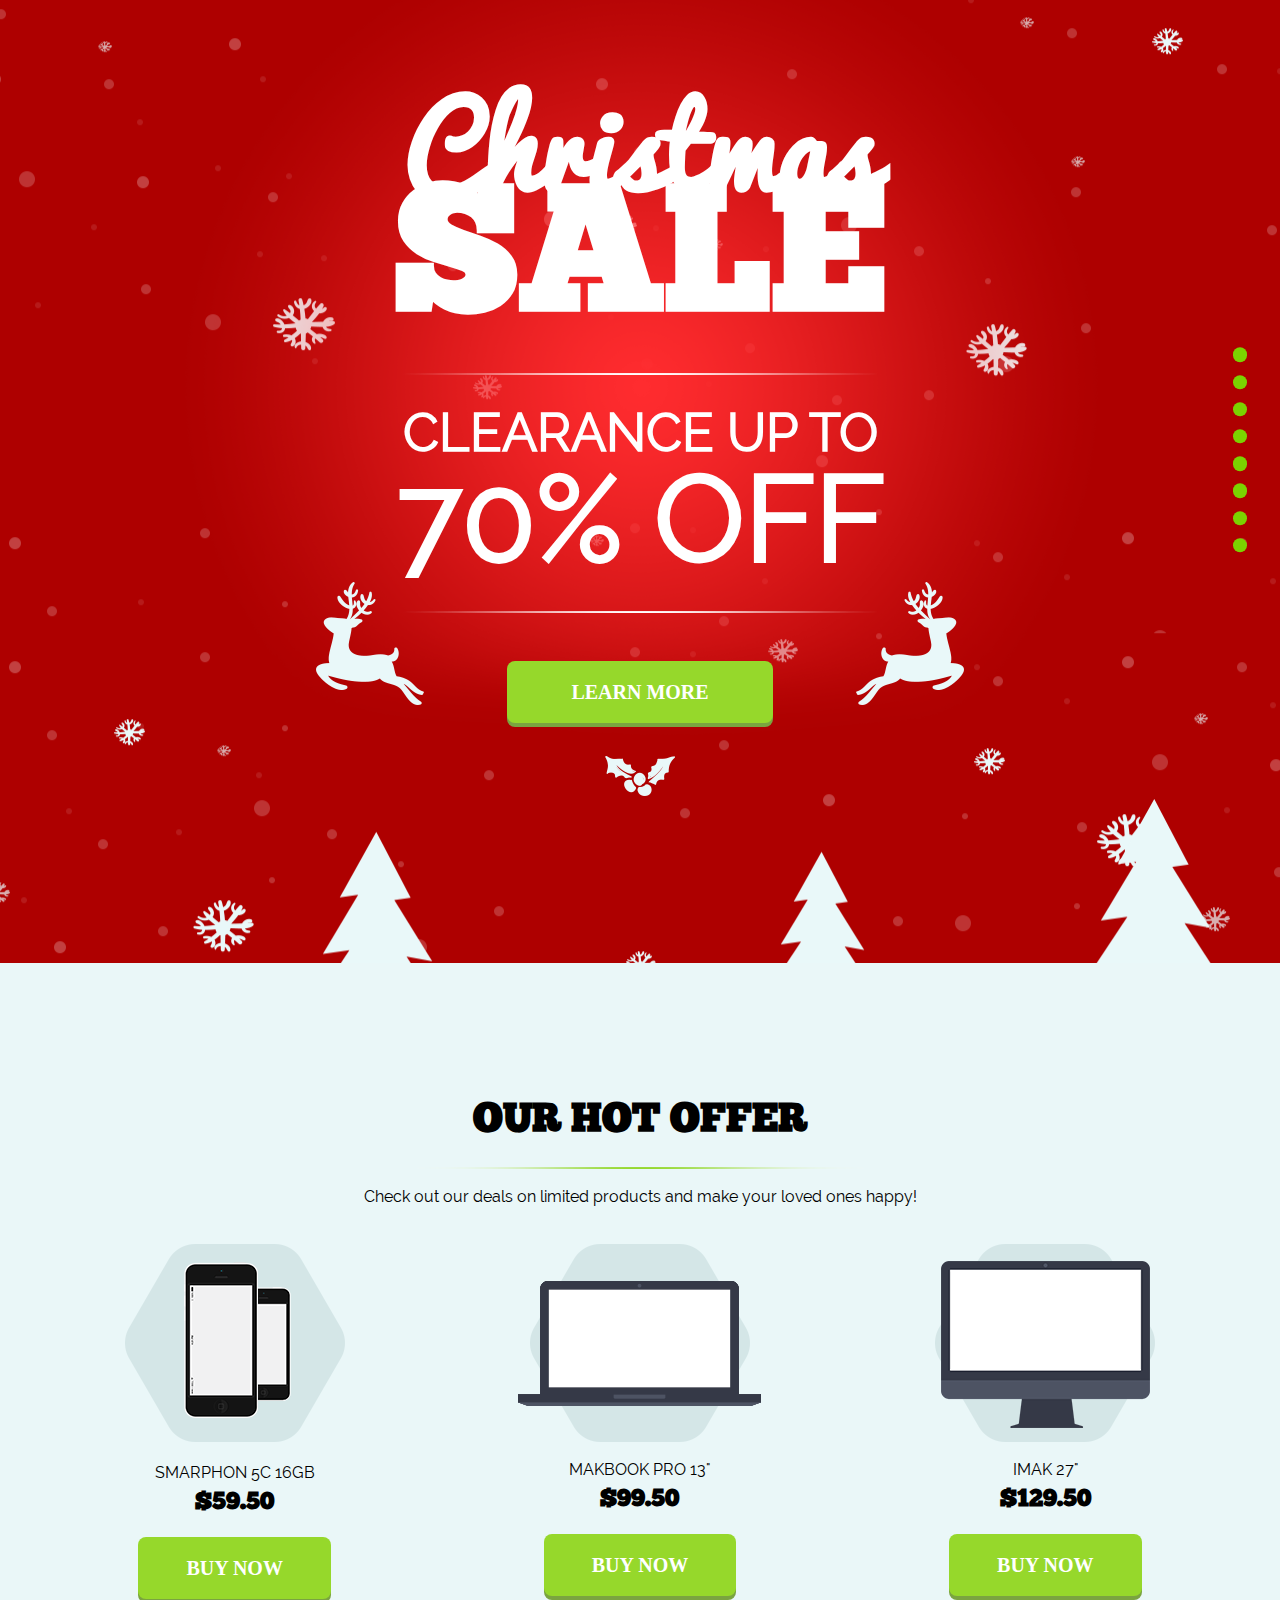
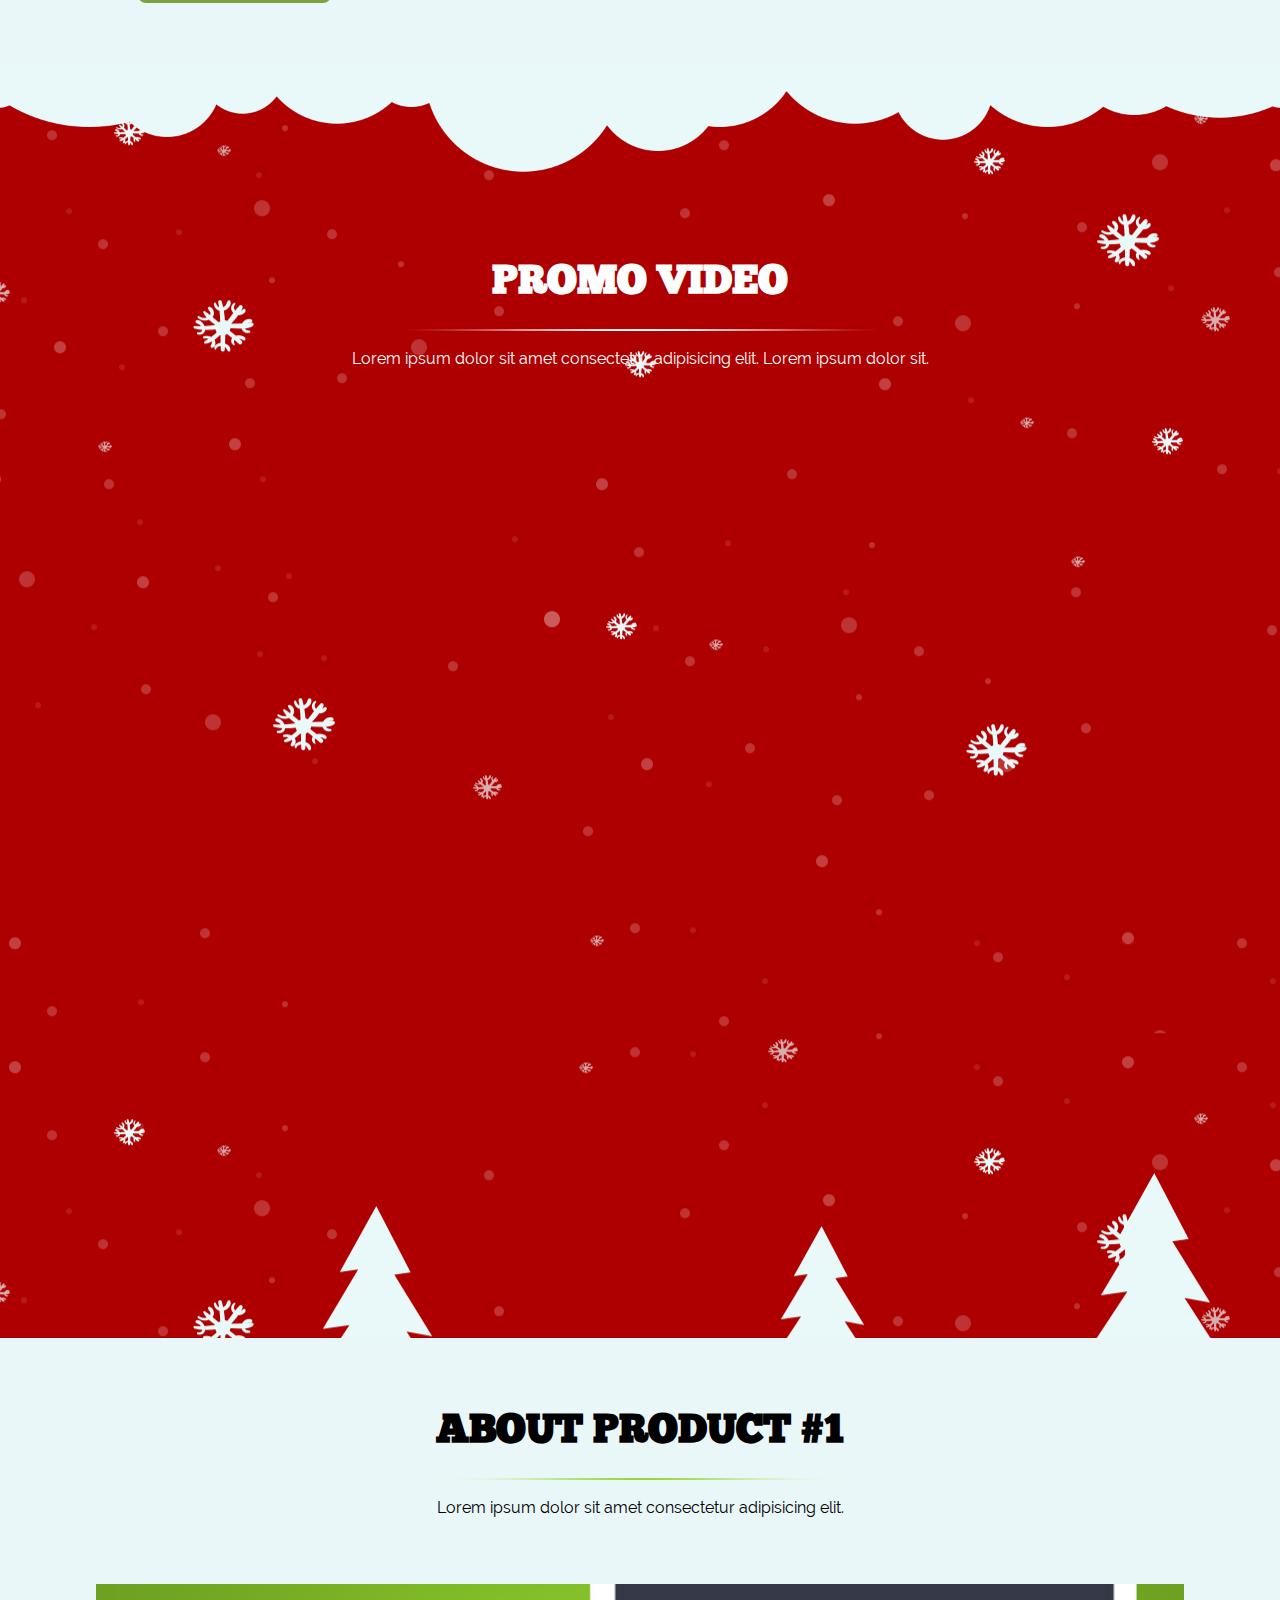
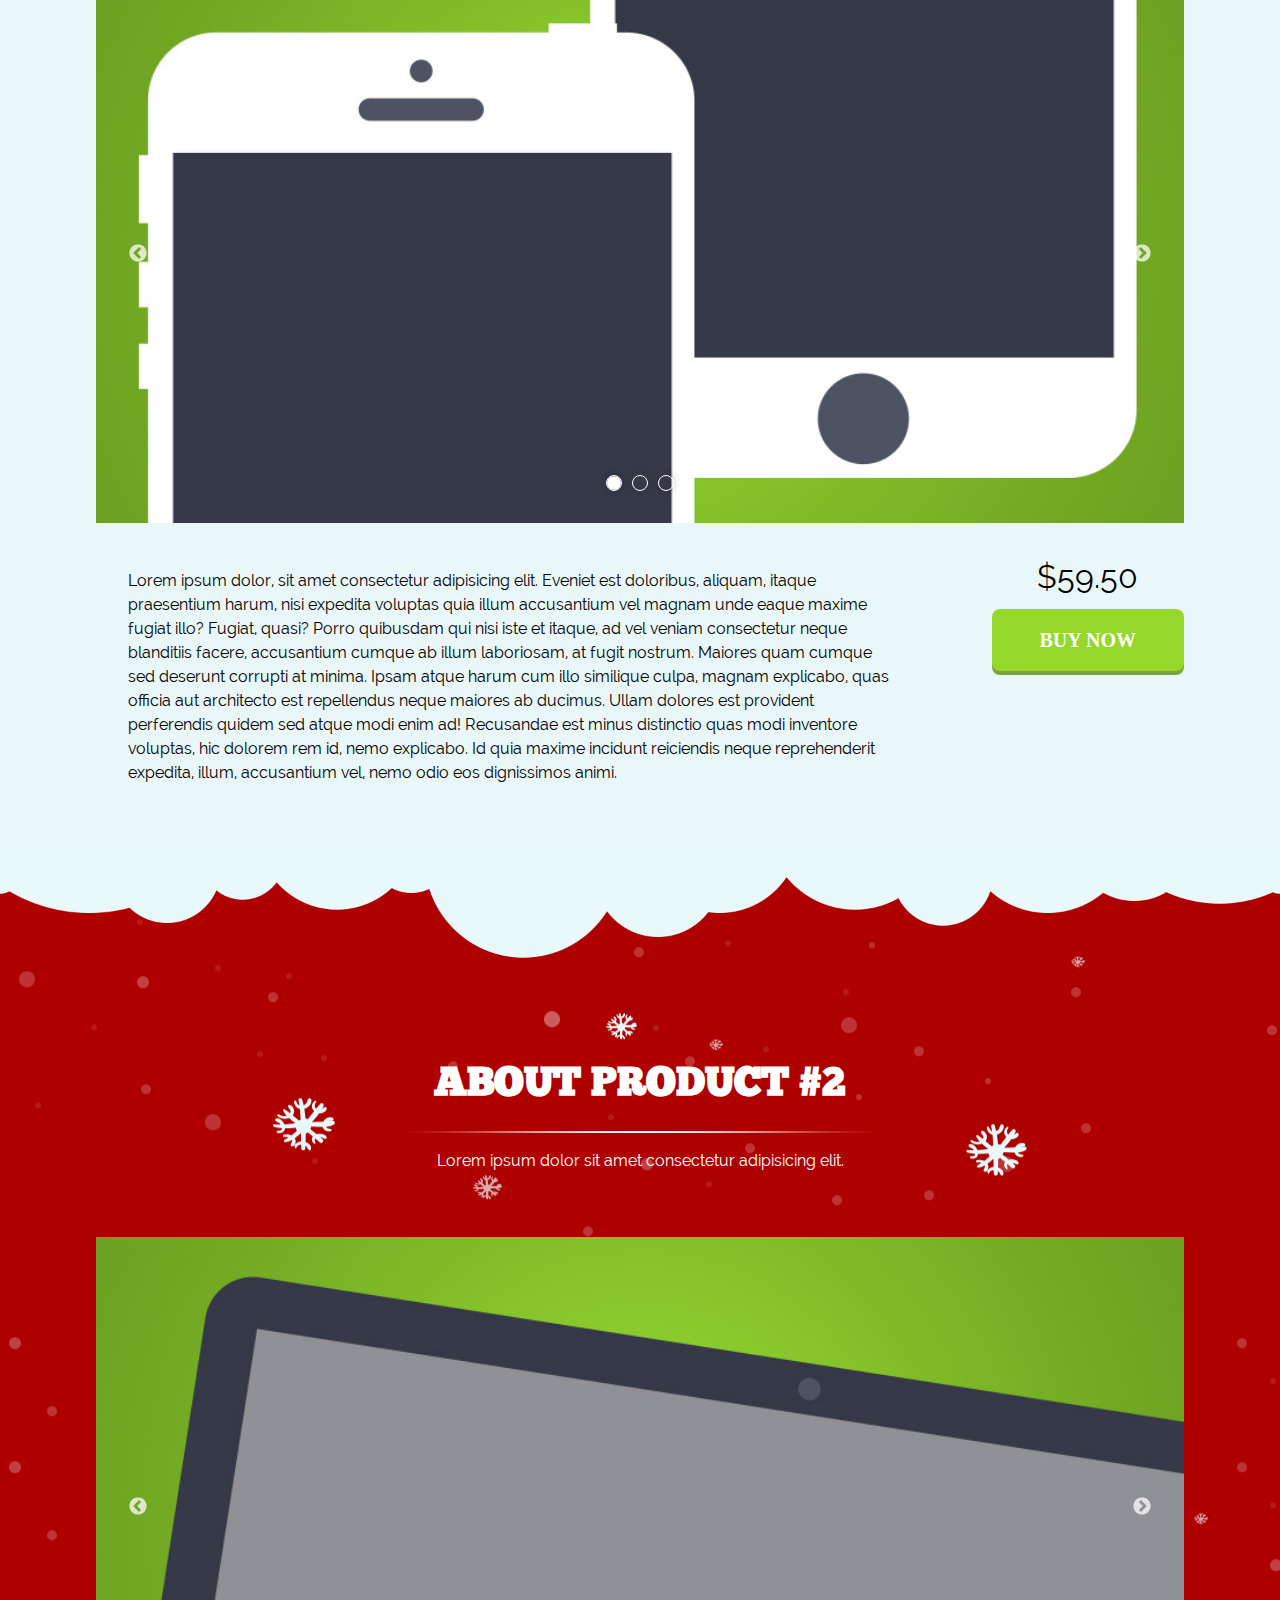
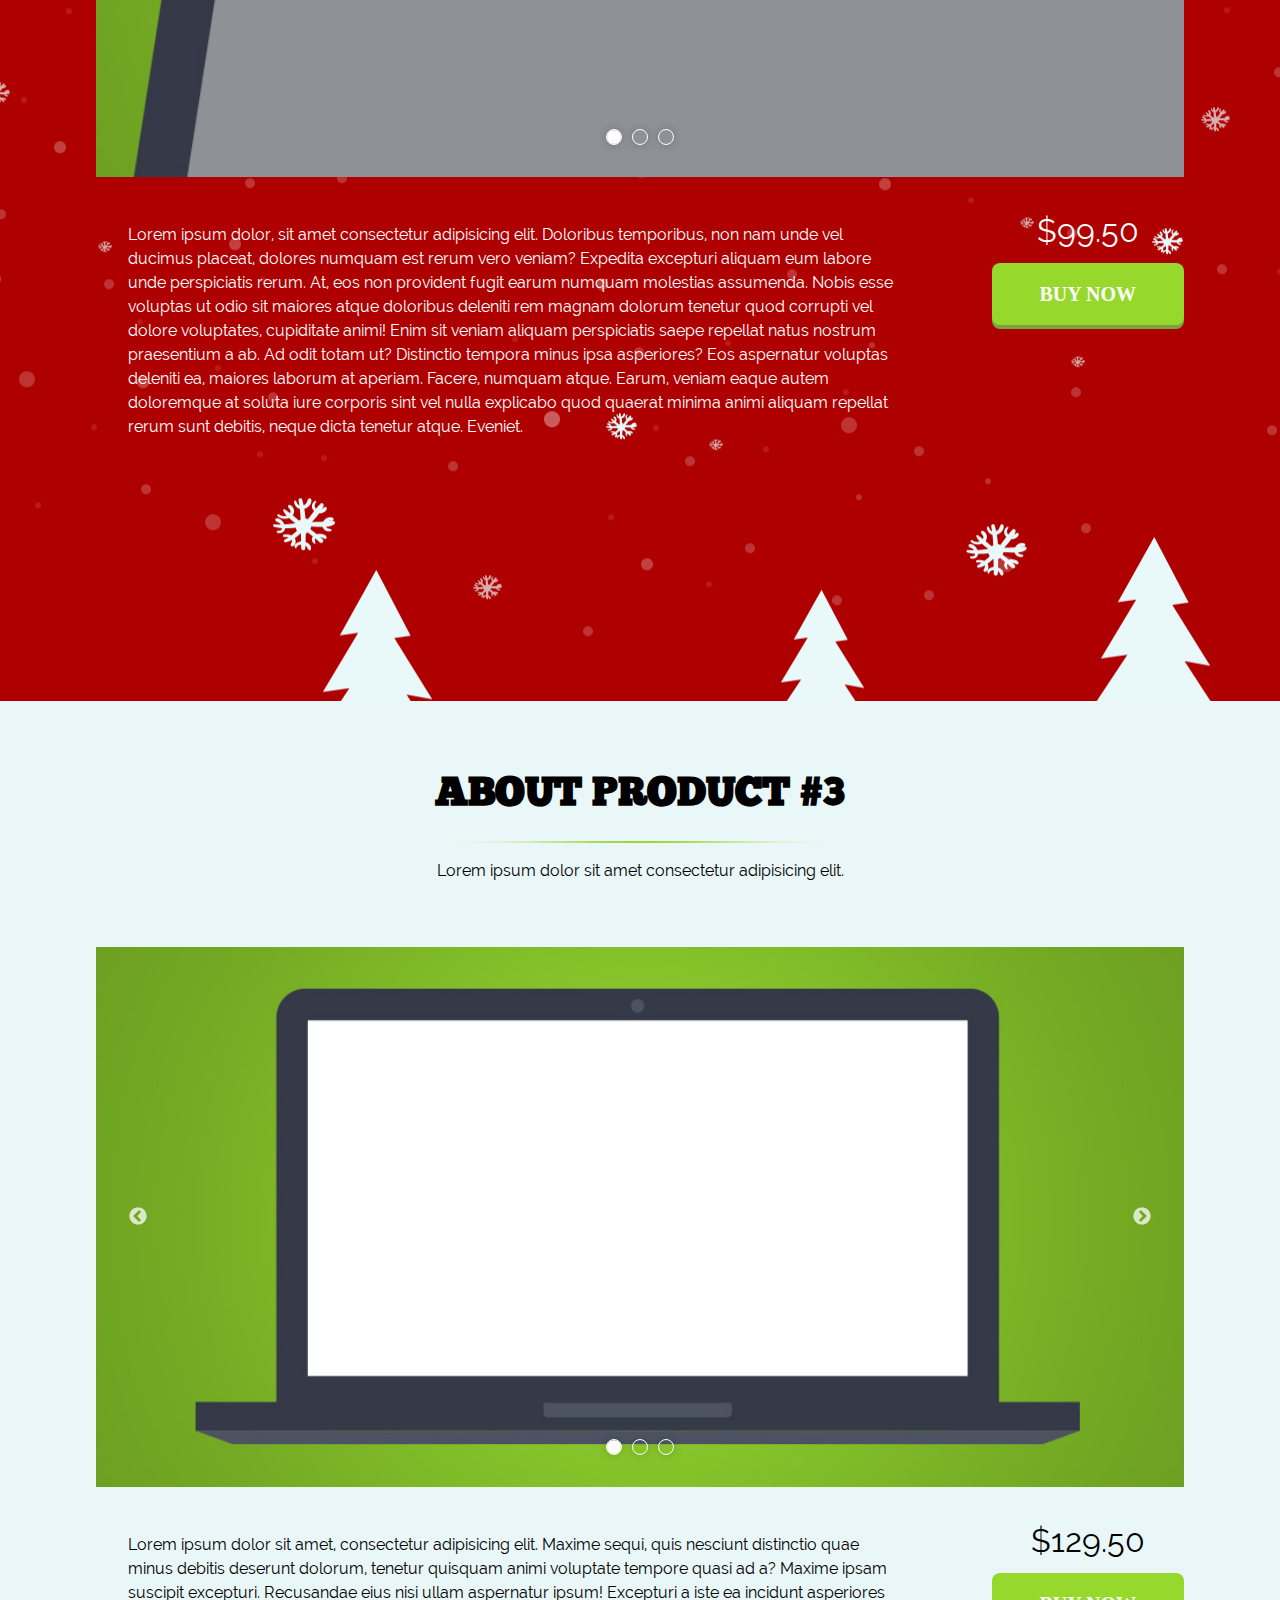
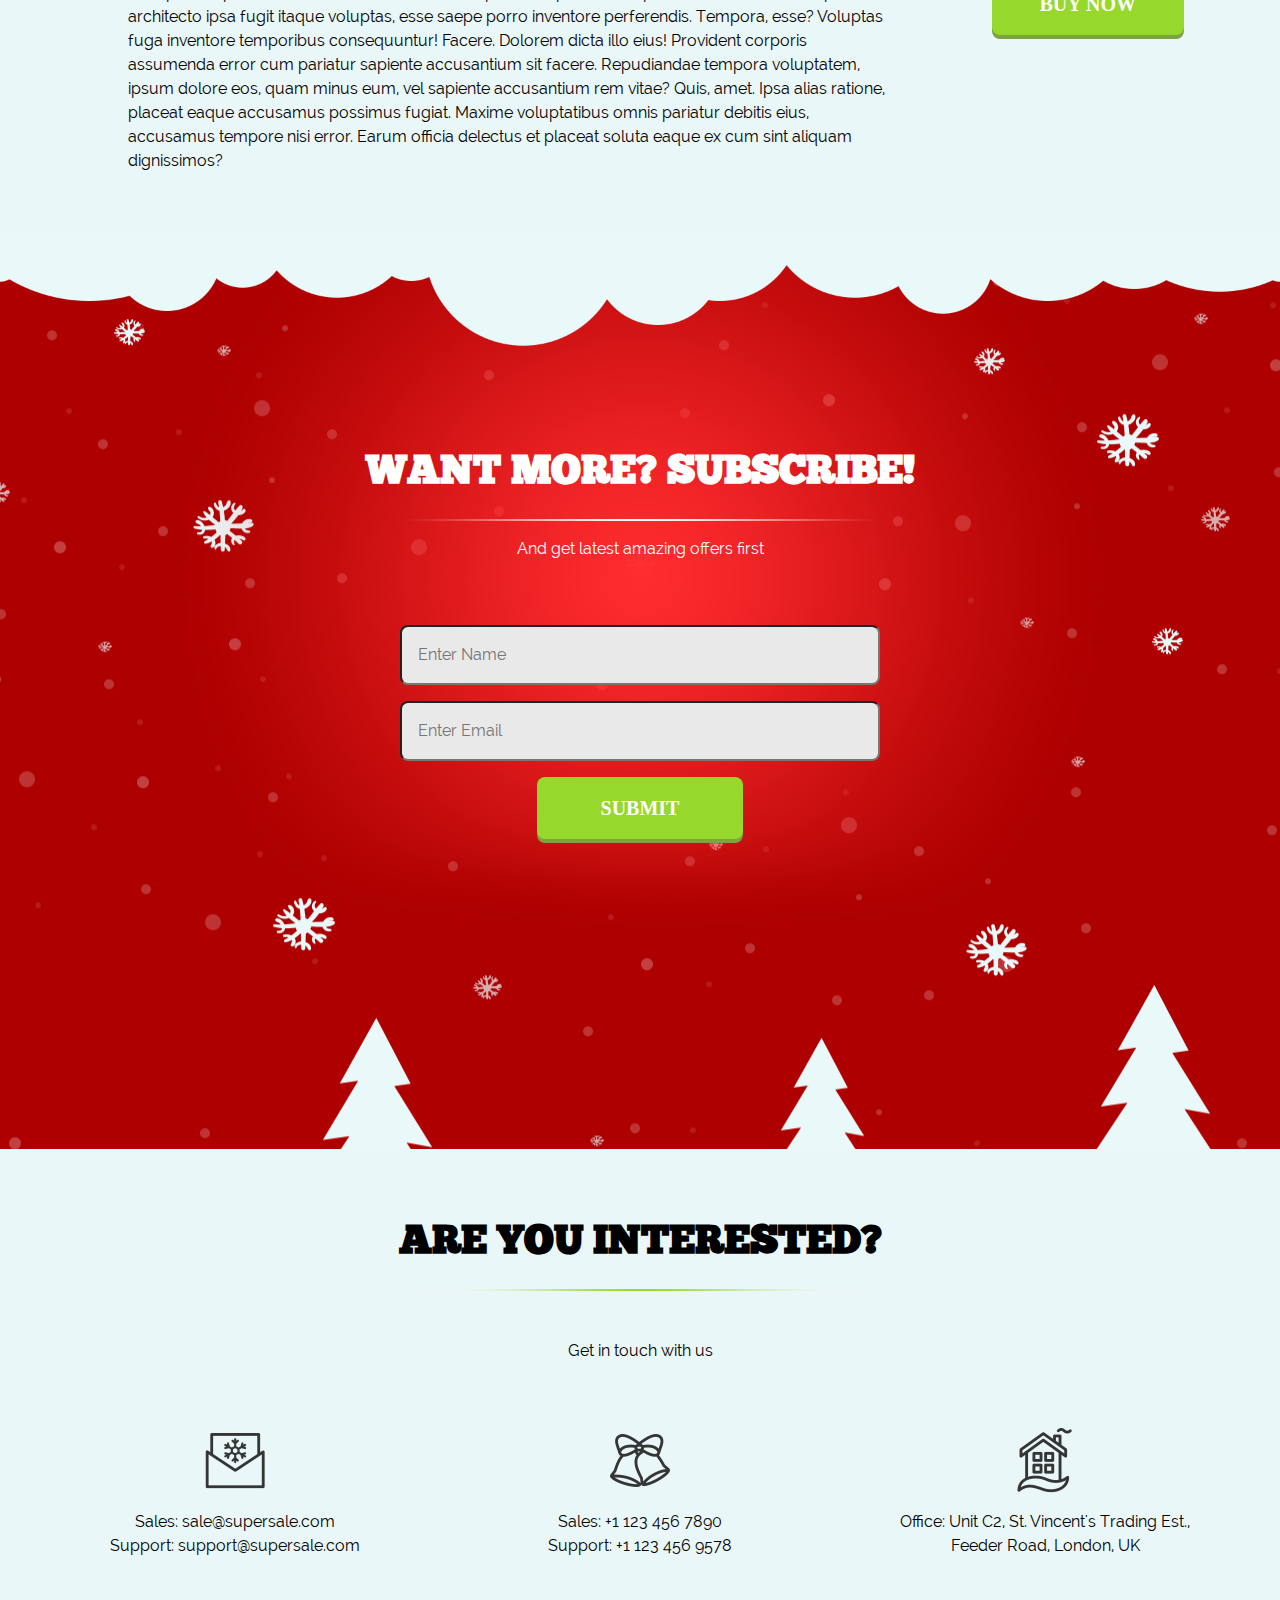
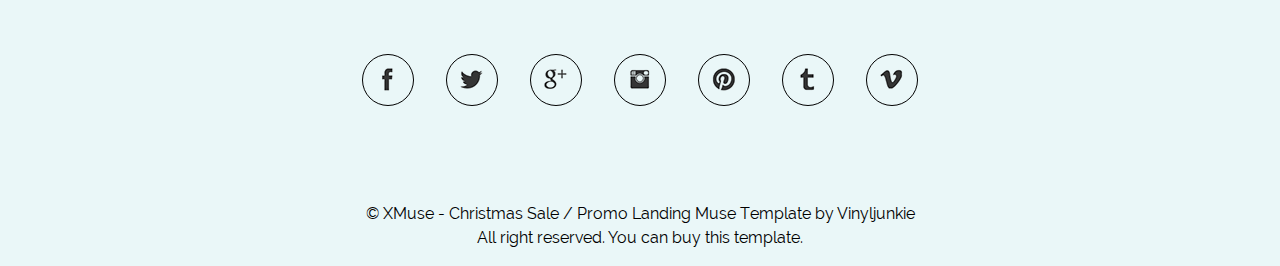
<file: index.html>
<!DOCTYPE html>
<html lang="en">
  <head>
    <meta charset="UTF-8" />
    <meta name="viewport" content="width=device-width, initial-scale=1.0" />
    <title>Christmas Sale</title>
    <link rel="stylesheet" href="styles/reset.css" />
    <link rel="stylesheet" href="styles/fonts.css" />
    <link rel="stylesheet" href="slick/slick.css" />
    <link rel="stylesheet" href="slick/slick-theme.css" />
    <link rel="stylesheet" href="styles/style.css" />
  </head>
  <body>
    <nav class="navigation">
      <ul class="nav-item">
        <div class="nav-circle-wrapper">
          <div class="nav-circle"></div>
        </div>
        <span class="nav-text" data-target="home">HOME</span>
      </ul>
      <ul class="nav-item">
        <div class="nav-circle-wrapper">
          <div class="nav-circle"></div>
        </div>
        <span class="nav-text" data-target="hot-offer">HOT OFFER</span>
      </ul>
      <ul class="nav-item">
        <div class="nav-circle-wrapper">
          <div class="nav-circle"></div>
        </div>
        <span class="nav-text" data-target="about-offer">ABOUT OFFER</span>
      </ul>
      <ul class="nav-item">
        <div class="nav-circle-wrapper">
          <div class="nav-circle"></div>
        </div>
        <span class="nav-text" data-target="product-1">PRODUCT #1</span>
      </ul>
      <ul class="nav-item">
        <div class="nav-circle-wrapper">
          <div class="nav-circle"></div>
        </div>
        <span class="nav-text" data-target="product-2">PRODUCT #2</span>
      </ul>
      <ul class="nav-item">
        <div class="nav-circle-wrapper">
          <div class="nav-circle"></div>
        </div>
        <span class="nav-text" data-target="product-3">PRODUCT #3</span>
      </ul>
      <ul class="nav-item">
        <div class="nav-circle-wrapper">
          <div class="nav-circle"></div>
        </div>
        <span class="nav-text" data-target="subscribe">SUBSCRIBE</span>
      </ul>
      <ul class="nav-item">
        <div class="nav-circle-wrapper">
          <div class="nav-circle"></div>
        </div>
        <span class="nav-text" data-target="contacts">CONTACTS</span>
      </ul>
    </nav>
    <main class="main-container">
      <section class="hero-section" id="home">
        <img class="red-blink" src="images/red_blink2.png" alt="" />
        <div class="hero-content">
          <h1 class="hero-title">
            Christmas
            <div>SALE</div>
          </h1>
          <img src="images/divider_white.png" alt="" />
          <div class="clearance-discount">
            <h3>CLEARANCE UP TO</h3>
            <h2>70% OFF</h2>
          </div>
          <img src="images/divider_white.png" alt="" />
          <div class="button-container">
            <img src="images/pic_01.png" alt="" class="deer-1" id="leftDeer" />
            <button class="green-button">LEARN MORE</button>
            <img src="images/pic_02.png" alt="" class="deer-2" id="rightDeer" />
          </div>
          <img class="jingle-bells" src="images/icon.png" alt="" />
        </div>
      </section>

      <div class="trees-container">
        <img src="images/trees_pattern_01.png" alt="" class="trees-pattern" />
      </div>

      <section class="second-section" id="hot-offer">
        <div class="section-heading">
          <h2>OUR HOT OFFER</h2>
          <img src="images/divider_green.png" alt="" />
          <p>
            Check out our deals on limited products and make your loved ones
            happy!
          </p>
        </div>
        <div class="spacer"></div>
        <div class="products-container">
          <div class="product">
            <div class="product-img">
              <img src="images/product_01_thumb.png" alt="" />
            </div>
            <div class="product-text">
              <p>SMARPHON 5C 16GB</p>
              <strong>$59.50</strong>
            </div>
            <button class="green-button btn-sm">BUY NOW</button>
          </div>
          <div class="product">
            <div class="product-img">
              <img src="images/product_02_thumb.png" alt="" />
            </div>
            <div class="product-text">
              <p>MAKBOOK PRO 13"</p>
              <strong>$99.50</strong>
            </div>
            <button class="green-button btn-sm">BUY NOW</button>
          </div>
          <div class="product">
            <div class="product-img">
              <img src="images/product_03_thumb.png" alt="" />
            </div>
            <div class="product-text">
              <p>IMAK 27"</p>
              <strong>$129.50</strong>
            </div>
            <button class="green-button btn-sm">BUY NOW</button>
          </div>
        </div>
      </section>

      <img src="images/section_footer.png" alt="" />

      <section class="third-section" id="about-offer">
        <div class="section-heading text-white">
          <h2>PROMO VIDEO</h2>
          <img src="images/divider_white.png" alt="" />
          <p>
            Lorem ipsum dolor sit amet consectetur adipisicing elit. Lorem ipsum
            dolor sit.
          </p>
        </div>
        <div class="spacer"></div>
        <div class="spacer"></div>
        <iframe
          class="promo-video"
          src="https://www.youtube.com/embed/qqwRkhwrJek?si=O8GAGdEtROQz-lcS"
          title="YouTube video player"
          frameborder="0"
          allow="accelerometer; autoplay; clipboard-write; encrypted-media; gyroscope; picture-in-picture; web-share"
          referrerpolicy="strict-origin-when-cross-origin"
          allowfullscreen
        ></iframe>
      </section>

      <div class="spacer"></div>
      <div class="spacer"></div>
      <div class="spacer"></div>

      <div class="trees-container">
        <img src="images/trees_pattern_01.png" alt="" class="trees-pattern" />
      </div>

      <section class="fourth-section" id="product-1">
        <div class="section-heading">
          <h2>ABOUT PRODUCT #1</h2>
          <img src="images/divider_green.png" alt="" />
          <p>Lorem ipsum dolor sit amet consectetur adipisicing elit.</p>
        </div>

        <div class="spacer"></div>
        <div class="spacer"></div>

        <div class="product-slider">
          <img src="images/product_01_preview_01.jpg" alt="" srcset="" />
          <img src="images/product_01_preview_02.jpg" alt="" srcset="" />
          <img src="images/product_01_preview_03.jpg" alt="" srcset="" />
        </div>
        <div class="product-details">
          <p>
            Lorem ipsum dolor, sit amet consectetur adipisicing elit. Eveniet
            est doloribus, aliquam, itaque praesentium harum, nisi expedita
            voluptas quia illum accusantium vel magnam unde eaque maxime fugiat
            illo? Fugiat, quasi? Porro quibusdam qui nisi iste et itaque, ad vel
            veniam consectetur neque blanditiis facere, accusantium cumque ab
            illum laboriosam, at fugit nostrum. Maiores quam cumque sed deserunt
            corrupti at minima. Ipsam atque harum cum illo similique culpa,
            magnam explicabo, quas officia aut architecto est repellendus neque
            maiores ab ducimus. Ullam dolores est provident perferendis quidem
            sed atque modi enim ad! Recusandae est minus distinctio quas modi
            inventore voluptas, hic dolorem rem id, nemo explicabo. Id quia
            maxime incidunt reiciendis neque reprehenderit expedita, illum,
            accusantium vel, nemo odio eos dignissimos animi.
          </p>
          <div class="price-container">
            <p>$59.50</p>
            <button class="green-button btn-sm">BUY NOW</button>
          </div>
        </div>
      </section>

      <img src="images/section_footer.png" alt="" />

      <section class="fifth-section" id="product-2">
        <div class="section-heading text-white">
          <h2>ABOUT PRODUCT #2</h2>
          <img src="images/divider_white.png" alt="" />
          <p>Lorem ipsum dolor sit amet consectetur adipisicing elit.</p>
        </div>

        <div class="spacer"></div>
        <div class="spacer"></div>

        <div class="product-slider">
          <img src="images/product_02_preview_01.jpg" alt="" srcset="" />
          <img src="images/product_02_preview_02.jpg" alt="" srcset="" />
          <img src="images/product_02_preview_03.jpg" alt="" srcset="" />
        </div>

        <div class="product-details text-white">
          <p>
            Lorem ipsum dolor, sit amet consectetur adipisicing elit. Doloribus
            temporibus, non nam unde vel ducimus placeat, dolores numquam est
            rerum vero veniam? Expedita excepturi aliquam eum labore unde
            perspiciatis rerum. At, eos non provident fugit earum numquam
            molestias assumenda. Nobis esse voluptas ut odio sit maiores atque
            doloribus deleniti rem magnam dolorum tenetur quod corrupti vel
            dolore voluptates, cupiditate animi! Enim sit veniam aliquam
            perspiciatis saepe repellat natus nostrum praesentium a ab. Ad odit
            totam ut? Distinctio tempora minus ipsa asperiores? Eos aspernatur
            voluptas deleniti ea, maiores laborum at aperiam. Facere, numquam
            atque. Earum, veniam eaque autem doloremque at soluta iure corporis
            sint vel nulla explicabo quod quaerat minima animi aliquam repellat
            rerum sunt debitis, neque dicta tenetur atque. Eveniet.
          </p>
          <div class="price-container">
            <p>$99.50</p>
            <button class="green-button btn-sm">BUY NOW</button>
          </div>
        </div>
      </section>

      <div class="trees-container">
        <img src="images/trees_pattern_01.png" alt="" class="trees-pattern" />
      </div>

      <section class="sixth-section" id="product-3">
        <div class="section-heading">
          <h2>ABOUT PRODUCT #3</h2>
          <img src="images/divider_green.png" alt="" />
          <p>Lorem ipsum dolor sit amet consectetur adipisicing elit.</p>
        </div>

        <div class="spacer"></div>
        <div class="spacer"></div>

        <div class="product-slider">
          <img src="images/product_03_preview_01.jpg" alt="" srcset="" />
          <img src="images/product_03_preview_02.jpg" alt="" srcset="" />
          <img src="images/product_03_preview_03.jpg" alt="" srcset="" />
        </div>

        <div class="product-details">
          <p>
            Lorem ipsum dolor sit amet, consectetur adipisicing elit. Maxime
            sequi, quis nesciunt distinctio quae minus debitis deserunt dolorum,
            tenetur quisquam animi voluptate tempore quasi ad a? Maxime ipsam
            suscipit excepturi. Recusandae eius nisi ullam aspernatur ipsum!
            Excepturi a iste ea incidunt asperiores architecto ipsa fugit itaque
            voluptas, esse saepe porro inventore perferendis. Tempora, esse?
            Voluptas fuga inventore temporibus consequuntur! Facere. Dolorem
            dicta illo eius! Provident corporis assumenda error cum pariatur
            sapiente accusantium sit facere. Repudiandae tempora voluptatem,
            ipsum dolore eos, quam minus eum, vel sapiente accusantium rem
            vitae? Quis, amet. Ipsa alias ratione, placeat eaque accusamus
            possimus fugiat. Maxime voluptatibus omnis pariatur debitis eius,
            accusamus tempore nisi error. Earum officia delectus et placeat
            soluta eaque ex cum sint aliquam dignissimos?
          </p>
          <div class="price-container">
            <p>$129.50</p>
            <button class="green-button btn-sm">BUY NOW</button>
          </div>
        </div>
      </section>

      <img src="images/section_footer.png" alt="" />

      <section class="seventh-section" id="subscribe">
        <img class="red-blink-seventh" src="images/red_blink2.png" alt="" />
        <div class="section-heading text-white">
          <h2>WANT MORE? SUBSCRIBE!</h2>
          <img src="images/divider_white.png" alt="" />
          <p>And get latest amazing offers first</p>
        </div>

        <div class="spacer"></div>
        <div class="spacer"></div>

        <form action="" class="subscribe-form">
          <input type="text" placeholder="Enter Name" class="input-field" />
          <input type="email" placeholder="Enter Email" class="input-field" />
          <button class="green-button">SUBMIT</button>
        </form>
      </section>

      <div class="trees-container">
        <img src="images/trees_pattern_01.png" alt="" class="trees-pattern" />
      </div>
    </main>

    <footer class="footer" id="contacts">
      <div class="section-heading">
        <h2>ARE YOU INTERESTED?</h2>
        <img src="images/divider_green.png" alt="" />
        <p class="footer-desc">Get in touch with us</p>
      </div>

      <div class="spacer"></div>
      <div class="spacer"></div>

      <div class="contact-container">
        <div class="contact-item">
          <img src="images/icon_mail_01.png" alt="" />
          <p>
            Sales: <span class="hover-green">sale@supersale.com</span> <br />
            Support: <span class="hover-green">support@supersale.com</span>
          </p>
        </div>
        <div class="contact-item">
          <img src="images/icon_call_01.png" alt="" />
          <p>
            Sales: <span class="hover-green">+1 123 456 7890</span> <br />
            Support: <span class="hover-green">+1 123 456 9578</span>
          </p>
        </div>
        <div class="contact-item">
          <img src="images/icon_address_01.png" alt="" />
          <p>
            Office: Unit C2, St. Vincent's Trading Est., <br />
            Feeder Road, London, UK
          </p>
        </div>
      </div>

      <div class="spacer"></div>
      <div class="spacer"></div>
      <div class="spacer"></div>

      <div class="social-icons">
        <img src="images/icon_fb_01.png" alt="" id="fbIcon" />
        <img src="images/icon_twitter_01.png" alt="" id="twitterIcon" />
        <img src="images/icon_gplus_01.png" alt="" id="gplusIcon" />
        <img src="images/icon_instagram_01.png" alt="" id="instagramIcon" />
        <img src="images/icon_pinterest_01.png" alt="" id="pinterestIcon" />
        <img src="images/icon_tumblr_01.png" alt="" id="tumblrIcon" />
        <img src="images/icon_vimeo_01.png" alt="" id="vimeoIcon" />
      </div>

      <div class="spacer"></div>
      <div class="spacer"></div>
      <div class="spacer"></div>

      <div class="copyright">
        <p>
          &copy; XMuse - Christmas Sale / Promo Landing Muse Template by
          Vinyljunkie
        </p>
        <p>All right reserved. You can buy this template.</p>
      </div>
    </footer>

    <script type="text/javascript" src="scripts/jquery-3.7.1.min.js"></script>
    <script type="text/javascript" src="slick/slick.min.js"></script>
    <script type="text/javascript" src="scripts/script.js"></script>
  </body>
</html>
</file>
<file: styles/fonts.css>
@font-face {
  font-family: "GLYPHICONS Halflings";
  src: url("../fonts/GLYPHICONSHalflings-Regular.woff2") format("woff2"),
    url("../fonts/GLYPHICONSHalflings-Regular.woff") format("woff");
  font-weight: normal;
  font-style: normal;
  font-display: swap;
}

@font-face {
  font-family: "ChunkFive Ex";
  src: url("../fonts/ChunkFiveEx.woff2") format("woff2"),
    url("../fonts/ChunkFiveEx.woff") format("woff");
  font-weight: normal;
  font-style: normal;
  font-display: swap;
}

@font-face {
  font-family: "Pacifico";
  src: url("../fonts/Pacifico-Regular.woff2") format("woff2"),
    url("../fonts/Pacifico-Regular.woff") format("woff");
  font-weight: normal;
  font-style: normal;
  font-display: swap;
}

@font-face {
  font-family: "Raleway";
  src: url("../fonts/Raleway.woff2") format("woff2"),
    url("../fonts/Raleway.woff") format("woff");
  font-weight: normal;
  font-style: normal;
  font-display: swap;
}
</file>
<file: styles/style.css>
:root {
  --bg-color: #ae0000;
  --button-color: #96d82b;
  --button-shadow: #7aa440;
  --white-bg: #eaf7f8;
  --nav-green: #7bd300;
}

.spacer {
  padding: 1rem;
}

body {
  background-color: var(--bg-color);
  background-image: url("../images/snow_pattern.png"),
    url("../images/snow_pattern2.png");
  background-repeat: repeat, repeat;
  background-position: center, center;
  font-family: "Raleway", sans-serif;
}

.navigation {
  position: fixed;
  top: 50%;
  right: 2rem;
  transform: translateY(-50%);
  display: flex;
  flex-direction: column;
  align-items: flex-end;
  gap: 0.5rem;
  z-index: 999;
}

.nav-item {
  display: flex;
  align-items: center;
  flex-direction: row-reverse;
  gap: 0.25rem;
}

.nav-circle-wrapper {
  width: 1rem;
  height: 1rem;
  display: flex;
  justify-content: center;
  align-items: center;
  cursor: pointer;
}

.nav-text {
  color: white;
  font-size: 0.8rem;
  background-color: var(--nav-green);
  border-radius: 100vh;
  padding: 0 1rem;
  width: 8rem;
  text-align: center;
  opacity: 0;
  transition: opacity 0.3s ease;
  cursor: pointer;
  pointer-events: none;
}

.nav-circle {
  width: 0.9rem;
  height: 0.9rem;
  border-radius: 50%;
  background-color: var(--nav-green);
  transition: all 0.3s ease;
}

.nav-circle-wrapper:hover .nav-circle {
  width: 0.5rem;
  height: 0.5rem;
}

.nav-circle-wrapper:hover + .nav-text,
.nav-text:hover {
  opacity: 1;
  pointer-events: auto;
}

.red-blink {
  position: absolute;
  top: 50%;
  left: 50%;
  transform: translate(-50%, -50%);
  z-index: -1;
}

.main-container {
  overflow: hidden;
}

.hero-content {
  display: flex;
  flex-direction: column;
  align-items: center;
  text-align: center;
  color: white;
  margin-top: 6rem;
  gap: 2rem;
}

.hero-title {
  font-size: 7rem;
  font-family: "Pacifico";
  line-height: 0.85;
}

.hero-title div {
  font-family: "ChunkFive Ex", serif;
  font-size: 11rem;
}

.clearance-discount {
  line-height: 1;
}

.clearance-discount h3 {
  font-size: 3.25rem;
  font-weight: bold;
}

.clearance-discount h2 {
  font-size: 7.5rem;
}

.deer-1,
.deer-2 {
  position: absolute;
  top: -5rem;
  transition: transform 0.3s ease-out;
}

.deer-1 {
  left: -12rem;
}

.deer-2 {
  right: -12rem;
}

.button-container {
  margin-top: 1rem;
  position: relative;
}

.green-button {
  background-color: var(--button-color);
  border: 0;
  box-shadow: 0 0.25rem 0 var(--button-shadow);
  font-family: "Times New Roman", Times, serif;
  cursor: pointer;
  font-weight: bold;
  color: white;
  padding: 1rem 4rem;
  font-size: 1.25rem;
  border-radius: 0.5rem;
  text-wrap: nowrap;
}

.btn-sm {
  padding-inline: 3rem;
}

.trees-container {
  background-image: url("../images/trees_pattern_01.png");
  background-repeat: repeat;
}

.trees-pattern {
  opacity: 0;
}

.second-section {
  background-color: var(--white-bg);
  padding: 8rem 2rem 4rem;
}

.section-heading {
  text-align: center;
  display: flex;
  flex-direction: column;
  align-items: center;
  gap: 1rem;
}

.section-heading h2 {
  font-family: "ChunkFive Ex", serif;
  font-size: 2.5rem;
}

.products-container {
  display: grid;
  grid-template-columns: repeat(3, 1fr);
}

.product {
  display: flex;
  flex-direction: column;
  align-items: center;
  justify-content: center;
  gap: 1rem;
}

.product-img {
  background-image: url("../images/product_background_01.png");
  background-position: center;
  background-repeat: no-repeat;
  cursor: pointer;
}

.product-img:hover {
  background-image: url("../images/product_background_02.png");
}

.product-text {
  text-align: center;
}

.product-text strong {
  font-family: "ChunkFive Ex", serif;
  font-size: 1.5rem;
}

.third-section {
  margin-top: 5rem;
}

.text-white {
  color: white;
}

.promo-video {
  width: 70%;
  display: flex;
  justify-content: center;
  height: 40rem;
  margin: 0 auto;
}

.fourth-section,
.sixth-section {
  background-color: var(--white-bg);
  padding: 4rem 6rem;
}

.product-details {
  display: flex;
  gap: 6rem;
}

.product-details > p {
  padding: 1rem 0 0 2rem;
}

.price-container {
  display: flex;
  flex-direction: column;
  align-items: center;
  gap: 0.5rem;
}

.price-container p {
  font-size: 2rem;
  text-align: center;
}

.fifth-section,
.seventh-section {
  padding: 6rem;
}

.seventh-section {
  position: relative;
  margin-bottom: 3rem;
}

.red-blink-seventh {
  position: absolute;
  top: 50%;
  left: 50%;
  transform: translate(-50%, -50%);
  z-index: -1;
}

.subscribe-form {
  display: flex;
  flex-direction: column;
  align-items: center;
  gap: 1rem;
}

.input-field {
  width: min(30rem, 80%);
  padding: 1rem;
  border-radius: 0.5rem;
  background-color: rgb(233, 233, 233);
}

.input-field:hover {
  background-color: white;
}

.footer {
  background-color: var(--white-bg);
  padding: 4rem 2rem 1rem;
}

.footer-desc {
  margin-top: 2rem;
}

.contact-container {
  display: grid;
  grid-template-columns: repeat(3, 1fr);
}

.contact-item {
  display: flex;
  flex-direction: column;
  align-items: center;
  gap: 1rem;
  text-align: center;
}

.hover-green:hover {
  color: var(--button-color);
}

.social-icons {
  display: flex;
  justify-content: center;
  gap: 2rem;
  flex-wrap: wrap;
}

.social-icons img {
  border: 1px solid black;
  border-radius: 50%;
  cursor: pointer;
}

#fbIcon:hover {
  background-color: #3b5998;
  border-color: none;
}

#twitterIcon:hover,
#vimeoIcon:hover {
  background-color: #00acee;
  border-color: none;
}

#gplusIcon:hover {
  background-color: #dd4b39;
  border-color: none;
}

#instagramIcon:hover {
  background-color: #6c4e3c;
  border-color: none;
}

#pinterestIcon:hover {
  background-color: #cb2027;
  border-color: none;
}

#tumblrIcon:hover {
  background-color: #35465c;
  border-color: none;
}

.copyright {
  text-align: center;
}

@media (max-width: 866px) {
  .navigation {
    display: none;
  }
  .second-section {
    padding-top: 2rem;
  }
  .product-img {
    background-size: contain;
  }

  .product-img img {
    width: 8rem;
    height: 6rem;
  }

  .btn-sm {
    padding: 0.5rem 2rem;
  }

  .product-details {
    flex-direction: column;
    gap: 1rem;
  }

  .product-details > p {
    padding: 0;
    text-align: center;
  }
}

@media (max-width: 682px) {
  .second-section,
  .third-section,
  .fourth-section,
  .fifth-section,
  .sixth-section,
  .seventh-section,
  .footer {
    padding-inline: 2rem;
  }
  .hero-title {
    font-size: 4rem;
  }

  .hero-title div {
    font-size: 6rem;
  }

  .clearance-discount h3 {
    font-size: 1.75rem;
  }

  .clearance-discount h2 {
    font-size: 4rem;
  }

  .deer-1,
  .deer-2 {
    width: 4rem;
  }

  .deer-1 {
    top: -2.5rem;
    left: -5rem;
  }

  .deer-2 {
    top: -2.5rem;
    right: -5rem;
  }

  .jingle-bells {
    width: 3rem;
  }

  .contact-container {
    grid-template-columns: repeat(1, 1fr);
    grid-template-rows: repeat(3, 1fr);
    gap: 2rem;
  }
}

@media (max-width: 576px) {
  .green-button {
    padding: 1rem 3rem;
  }

  .second-section,
  .third-section,
  .fourth-section,
  .fifth-section,
  .sixth-section,
  .seventh-section,
  .footer {
    padding-inline: 1rem;
  }

  .products-container {
    grid-template-columns: repeat(1, 1fr);
    grid-template-rows: repeat(3, 1fr);
    gap: 3rem;
  }

  .product-img {
    background-size: contain;
  }

  .product-img img {
    width: auto;
    height: auto;
  }

  .product .green-button {
    padding: 0.5rem 2rem;
  }

  .third-section {
    padding: 0 1rem;
  }

  .promo-video {
    height: 20rem;
  }
}
</file>
